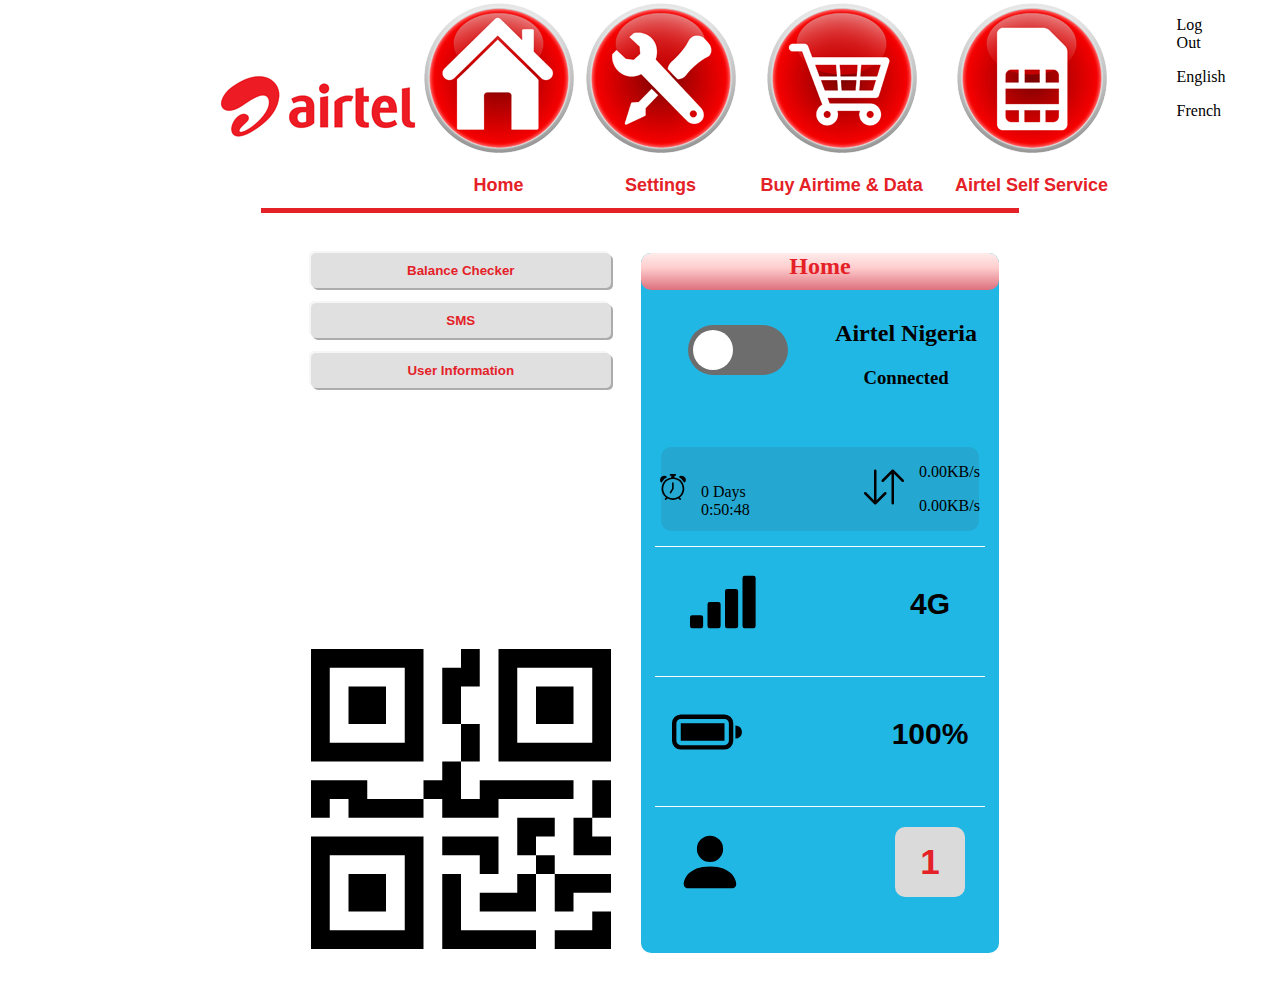
<file: index.html>
<!DOCTYPE html>
<html lang="en">
<head>
    <meta charset="UTF-8">
    <meta name="viewport" content="width=device-width, initial-scale=1.0">
    <title>LTE Wireless Router</title>
    <link rel="stylesheet" href="style.css">
</head>
<body>
    <div class="main">

        <div class="logo">
            <a href="index.html">
                <img src="icons/logo.png">
            </a>
        </div>

        <div class="home">
            <button><img src="icons/home.png"></button>
            <p class="text">Home</p>
        </div>

        <div class="setting">
            <button><img src="icons/settings.png"></button>
            <p class="text">Settings</p>
        </div>

        <div class="buy">
            <button><img src="icons/buy.png"></button>
            <p class="text">Buy Airtime & Data</p>
        </div>

        <div class="self">
            <button><img src="icons/self.png"></button>
            <p class="text">Airtel Self Service</p>
        </div>

        <div class="sidebar">
            <p>Log Out</p>
            <p>English</p>
            <p>French</p>
        </div>

    </div>
    <hr class="horizontal-line">

    <div class="body">
        <div class="left">
            <div class="buttons">
                <div class="balance-checker">
                    <button>Balance Checker</button>
                </div>

                <div class="sms">
                    <button>SMS</button>
                </div>

                <div class="user-information">
                    <button>User Information</button>
                </div>
            </div>
            <div class="qrcode">
                <svg xmlns="http://www.w3.org/2000/svg" width="300" height="300" fill="currentColor" class="bi bi-qr-code" viewBox="0 0 16 16">
                    <path d="M2 2h2v2H2z"/>
                    <path d="M6 0v6H0V0zM5 1H1v4h4zM4 12H2v2h2z"/>
                    <path d="M6 10v6H0v-6zm-5 1v4h4v-4zm11-9h2v2h-2z"/>
                    <path d="M10 0v6h6V0zm5 1v4h-4V1zM8 1V0h1v2H8v2H7V1zm0 5V4h1v2zM6 8V7h1V6h1v2h1V7h5v1h-4v1H7V8zm0 0v1H2V8H1v1H0V7h3v1zm10 1h-1V7h1zm-1 0h-1v2h2v-1h-1zm-4 0h2v1h-1v1h-1zm2 3v-1h-1v1h-1v1H9v1h3v-2zm0 0h3v1h-2v1h-1zm-4-1v1h1v-2H7v1z"/>
                    <path d="M7 12h1v3h4v1H7zm9 2v2h-3v-1h2v-1z"/>
                </svg>
            </div>    
        </div>
        <div class="right">
            <div class="top-bar">
                <h2>Home</h2>
            </div>
            <div class="airtel">
                <div id="outer" class="outer">
                    <div id="inner" onclick="move()" class="inner"></div>
                </div>
                <div class="airtel-text">
                <h2>Airtel Nigeria</h2>
                <h3>Connected</h3>
                </div>
            </div>
            <div class="details">
                <div class="time">
                    <svg xmlns="http://www.w3.org/2000/svg" width="40" height="40" fill="currentColor" class="bi bi-alarm" viewBox="0 0 16 16">
                        <path d="M8.5 5.5a.5.5 0 0 0-1 0v3.362l-1.429 2.38a.5.5 0 1 0 .858.515l1.5-2.5A.5.5 0 0 0 8.5 9z"/>
                        <path d="M6.5 0a.5.5 0 0 0 0 1H7v1.07a7.001 7.001 0 0 0-3.273 12.474l-.602.602a.5.5 0 0 0 .707.708l.746-.746A6.97 6.97 0 0 0 8 16a6.97 6.97 0 0 0 3.422-.892l.746.746a.5.5 0 0 0 .707-.708l-.601-.602A7.001 7.001 0 0 0 9 2.07V1h.5a.5.5 0 0 0 0-1zm1.038 3.018a6 6 0 0 1 .924 0 6 6 0 1 1-.924 0M0 3.5c0 .753.333 1.429.86 1.887A8.04 8.04 0 0 1 4.387 1.86 2.5 2.5 0 0 0 0 3.5M13.5 1c-.753 0-1.429.333-1.887.86a8.04 8.04 0 0 1 3.527 3.527A2.5 2.5 0 0 0 13.5 1"/>
                    </svg>
                    <p>0 Days 0:50:48</p>
                </div>
                <div class="in-out">
                    <svg xmlns="http://www.w3.org/2000/svg" width="40" height="40" fill="currentColor" class="bi bi-arrow-down-up" viewBox="0 0 16 16">
                        <path fill-rule="evenodd" d="M11.5 15a.5.5 0 0 0 .5-.5V2.707l3.146 3.147a.5.5 0 0 0 .708-.708l-4-4a.5.5 0 0 0-.708 0l-4 4a.5.5 0 1 0 .708.708L11 2.707V14.5a.5.5 0 0 0 .5.5m-7-14a.5.5 0 0 1 .5.5v11.793l3.146-3.147a.5.5 0 0 1 .708.708l-4 4a.5.5 0 0 1-.708 0l-4-4a.5.5 0 0 1 .708-.708L4 13.293V1.5a.5.5 0 0 1 .5-.5"/>
                    </svg>
                    <div class="in-out-text">
                        <p>0.00KB/s</p> 
                        <p>0.00KB/s</p>
                    </div>
                </div>
            </div>
            <hr class="white-horizontal-line">
            <div class="network">
                <svg xmlns="http://www.w3.org/2000/svg" width="70" height="70" fill="currentColor" class="bi bi-reception-4" viewBox="0 0 16 16">
                    <path d="M0 11.5a.5.5 0 0 1 .5-.5h2a.5.5 0 0 1 .5.5v2a.5.5 0 0 1-.5.5h-2a.5.5 0 0 1-.5-.5zm4-3a.5.5 0 0 1 .5-.5h2a.5.5 0 0 1 .5.5v5a.5.5 0 0 1-.5.5h-2a.5.5 0 0 1-.5-.5zm4-3a.5.5 0 0 1 .5-.5h2a.5.5 0 0 1 .5.5v8a.5.5 0 0 1-.5.5h-2a.5.5 0 0 1-.5-.5zm4-3a.5.5 0 0 1 .5-.5h2a.5.5 0 0 1 .5.5v11a.5.5 0 0 1-.5.5h-2a.5.5 0 0 1-.5-.5z"/>
                </svg>
                <p>4G</p>
            </div>
             <hr class="white-horizontal-line">
            <div class="battery">
                <svg xmlns="http://www.w3.org/2000/svg" width="70" height="70" fill="currentColor" class="bi bi-battery-full" viewBox="0 0 16 16">
                    <path d="M2 6h10v4H2z"/>
                    <path d="M2 4a2 2 0 0 0-2 2v4a2 2 0 0 0 2 2h10a2 2 0 0 0 2-2V6a2 2 0 0 0-2-2zm10 1a1 1 0 0 1 1 1v4a1 1 0 0 1-1 1H2a1 1 0 0 1-1-1V6a1 1 0 0 1 1-1zm4 3a1.5 1.5 0 0 1-1.5 1.5v-3A1.5 1.5 0 0 1 16 8"/>
                </svg>
                <p>100%</p>
            </div>
            <hr class="white-horizontal-line">
            <div class="users">
                <svg xmlns="http://www.w3.org/2000/svg" width="70" height="70" fill="currentColor" class="bi bi-person-fill" viewBox="0 0 16 16">
                    <path d="M3 14s-1 0-1-1 1-4 6-4 6 3 6 4-1 1-1 1zm5-6a3 3 0 1 0 0-6 3 3 0 0 0 0 6"/>
                </svg>
                <button class="1">1</button>
            </div>
        </div>    
        
    </div>

    <script>
        function move() {
            document.getElementById('inner').classList.toggle('move');
            document.getElementById('outer').classList.toggle('green')
        }
    </script>
    
</body>
</html>
</file>
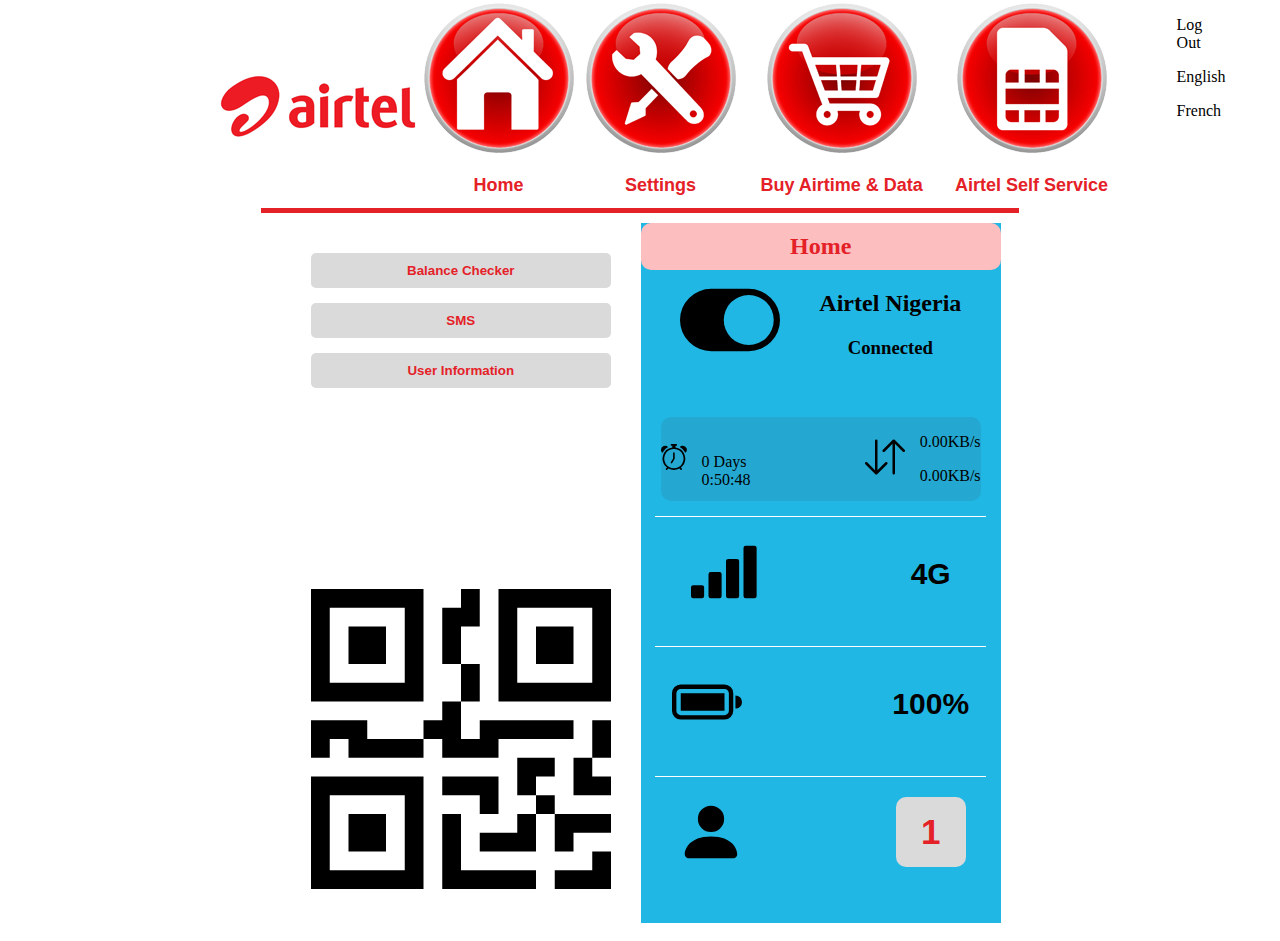
<file: Airtel-clone/index.html>
<!DOCTYPE html>
<html lang="en">
<head>
    <meta charset="UTF-8">
    <meta name="viewport" content="width=device-width, initial-scale=1.0">
    <title>LTE Wireless Router</title>
    <link rel="stylesheet" href="style.css">
</head>
<body>
    <div class="main">

        <div class="logo">
            <img src="icons/logo.png">
        </div>

        <div class="home">
            <button><img src="icons/home.png"></button>
            <p class="text">Home</p>
        </div>

        <div class="setting">
            <button><img src="icons/settings.png"></button>
            <p class="text">Settings</p>
        </div>

        <div class="buy">
            <button><img src="icons/buy.png"></button>
            <p class="text">Buy Airtime & Data</p>
        </div>

        <div class="self">
            <button><img src="icons/self.png"></button>
            <p class="text">Airtel Self Service</p>
        </div>

        <div class="sidebar">
            <p>Log Out</p>
            <p>English</p>
            <p>French</p>
        </div>

    </div>
    <hr class="horizontal-line">

    <div class="body">
        <div class="left">
            <div class="buttons">
                <div class="balance-checker">
                    <button>Balance Checker</button>
                </div>

                <div class="sms">
                    <button>SMS</button>
                </div>

                <div class="user-information">
                    <button>User Information</button>
                </div>
            </div>
            <div class="qrcode">
                <svg xmlns="http://www.w3.org/2000/svg" width="300" height="300" fill="currentColor" class="bi bi-qr-code" viewBox="0 0 16 16">
                    <path d="M2 2h2v2H2z"/>
                    <path d="M6 0v6H0V0zM5 1H1v4h4zM4 12H2v2h2z"/>
                    <path d="M6 10v6H0v-6zm-5 1v4h4v-4zm11-9h2v2h-2z"/>
                    <path d="M10 0v6h6V0zm5 1v4h-4V1zM8 1V0h1v2H8v2H7V1zm0 5V4h1v2zM6 8V7h1V6h1v2h1V7h5v1h-4v1H7V8zm0 0v1H2V8H1v1H0V7h3v1zm10 1h-1V7h1zm-1 0h-1v2h2v-1h-1zm-4 0h2v1h-1v1h-1zm2 3v-1h-1v1h-1v1H9v1h3v-2zm0 0h3v1h-2v1h-1zm-4-1v1h1v-2H7v1z"/>
                    <path d="M7 12h1v3h4v1H7zm9 2v2h-3v-1h2v-1z"/>
                </svg>
            </div>    
        </div>
        <div class="right">
            <div class="top-bar">
                <h2>Home</h2>
            </div>
            <div class="airtel">
                <svg xmlns="http://www.w3.org/2000/svg" width="100" height="100" fill="currentColor" class="bi bi-toggle-on" viewBox="0 0 16 16">
                    <path d="M5 3a5 5 0 0 0 0 10h6a5 5 0 0 0 0-10zm6 9a4 4 0 1 1 0-8 4 4 0 0 1 0 8"/>
                </svg>
                <div class="airtel-text">
                <h2>Airtel Nigeria</h2>
                <h3>Connected</h3>
                </div>
            </div>
            <div class="details">
                <div class="time">
                    <svg xmlns="http://www.w3.org/2000/svg" width="40" height="40" fill="currentColor" class="bi bi-alarm" viewBox="0 0 16 16">
                        <path d="M8.5 5.5a.5.5 0 0 0-1 0v3.362l-1.429 2.38a.5.5 0 1 0 .858.515l1.5-2.5A.5.5 0 0 0 8.5 9z"/>
                        <path d="M6.5 0a.5.5 0 0 0 0 1H7v1.07a7.001 7.001 0 0 0-3.273 12.474l-.602.602a.5.5 0 0 0 .707.708l.746-.746A6.97 6.97 0 0 0 8 16a6.97 6.97 0 0 0 3.422-.892l.746.746a.5.5 0 0 0 .707-.708l-.601-.602A7.001 7.001 0 0 0 9 2.07V1h.5a.5.5 0 0 0 0-1zm1.038 3.018a6 6 0 0 1 .924 0 6 6 0 1 1-.924 0M0 3.5c0 .753.333 1.429.86 1.887A8.04 8.04 0 0 1 4.387 1.86 2.5 2.5 0 0 0 0 3.5M13.5 1c-.753 0-1.429.333-1.887.86a8.04 8.04 0 0 1 3.527 3.527A2.5 2.5 0 0 0 13.5 1"/>
                    </svg>
                    <p>0 Days 0:50:48</p>
                </div>
                <div class="in-out">
                    <svg xmlns="http://www.w3.org/2000/svg" width="40" height="40" fill="currentColor" class="bi bi-arrow-down-up" viewBox="0 0 16 16">
                        <path fill-rule="evenodd" d="M11.5 15a.5.5 0 0 0 .5-.5V2.707l3.146 3.147a.5.5 0 0 0 .708-.708l-4-4a.5.5 0 0 0-.708 0l-4 4a.5.5 0 1 0 .708.708L11 2.707V14.5a.5.5 0 0 0 .5.5m-7-14a.5.5 0 0 1 .5.5v11.793l3.146-3.147a.5.5 0 0 1 .708.708l-4 4a.5.5 0 0 1-.708 0l-4-4a.5.5 0 0 1 .708-.708L4 13.293V1.5a.5.5 0 0 1 .5-.5"/>
                    </svg>
                    <div class="in-out-text">
                        <p>0.00KB/s</p> 
                        <p>0.00KB/s</p>
                    </div>
                </div>
            </div>
            <hr class="white-horizontal-line">
            <div class="network">
                <svg xmlns="http://www.w3.org/2000/svg" width="70" height="70" fill="currentColor" class="bi bi-reception-4" viewBox="0 0 16 16">
                    <path d="M0 11.5a.5.5 0 0 1 .5-.5h2a.5.5 0 0 1 .5.5v2a.5.5 0 0 1-.5.5h-2a.5.5 0 0 1-.5-.5zm4-3a.5.5 0 0 1 .5-.5h2a.5.5 0 0 1 .5.5v5a.5.5 0 0 1-.5.5h-2a.5.5 0 0 1-.5-.5zm4-3a.5.5 0 0 1 .5-.5h2a.5.5 0 0 1 .5.5v8a.5.5 0 0 1-.5.5h-2a.5.5 0 0 1-.5-.5zm4-3a.5.5 0 0 1 .5-.5h2a.5.5 0 0 1 .5.5v11a.5.5 0 0 1-.5.5h-2a.5.5 0 0 1-.5-.5z"/>
                </svg>
                <p>4G</p>
            </div>
             <hr class="white-horizontal-line">
            <div class="battery">
                <svg xmlns="http://www.w3.org/2000/svg" width="70" height="70" fill="currentColor" class="bi bi-battery-full" viewBox="0 0 16 16">
                    <path d="M2 6h10v4H2z"/>
                    <path d="M2 4a2 2 0 0 0-2 2v4a2 2 0 0 0 2 2h10a2 2 0 0 0 2-2V6a2 2 0 0 0-2-2zm10 1a1 1 0 0 1 1 1v4a1 1 0 0 1-1 1H2a1 1 0 0 1-1-1V6a1 1 0 0 1 1-1zm4 3a1.5 1.5 0 0 1-1.5 1.5v-3A1.5 1.5 0 0 1 16 8"/>
                </svg>
                <p>100%</p>
            </div>
            <hr class="white-horizontal-line">
            <div class="users">
                <svg xmlns="http://www.w3.org/2000/svg" width="70" height="70" fill="currentColor" class="bi bi-person-fill" viewBox="0 0 16 16">
                    <path d="M3 14s-1 0-1-1 1-4 6-4 6 3 6 4-1 1-1 1zm5-6a3 3 0 1 0 0-6 3 3 0 0 0 0 6"/>
                </svg>
                <button class="1">1</button>
            </div>
        </div>    
        
    </div>
    
</body>
</html>
</file>
<file: style.css>
.main{
    width: 70%;
    height: 200px;
    align-items: center;
    display: flex;
    justify-content:space-evenly;
    padding: 0 20px;
    margin: 0 auto 0;
    box-sizing: border-box;
}

.text{
    text-align: center;
    font-family: Arial, Helvetica, sans-serif;
    font-weight: 900;
    font-size: 18px;
    color: #E52128;
}


.horizontal-line{
    border: none;
    border-top: 5px solid #E52128;
    width: 60%;
    background-color: black;
    margin: 0 auto 0;
} 


.home button,
.setting button{
    border: none;
    background: none;
    cursor: pointer;
}

.buy button{
    width: 200px;
    border: none;
    background: none;
    cursor: pointer;
}
.self button{
    width: 180px;
    border: none;
    background: none;
    cursor: pointer;
}

.sidebar{
    transform: translate(55px,-40px);
}
.logout:hover{
    color:#E52128;
    cursor: pointer;
}
.english:hover{
    color:#E52128;
    cursor: pointer;
}
.french:hover{
    color:#E52128;
    cursor: pointer;
}

.body{
    width: 60%;
    height: 720px;
    align-items: center;
    display: flex;
    justify-content:space-evenly;
    padding: 0 20px;
    margin: 0 auto 0;
    box-sizing: border-box;
}

.left{
    width: 500px;
    height: 700px;
    display: flex;
    flex-direction: column;
    transform: translateY(30px);
    
}

.buttons {
    padding: 30px; 
    height: 350px;
    display: flex;
    flex-direction: column;
    gap: 15px;
    transform: translateY(-30px);
    
}

.balance-checker button,
.sms button,
.user-information button {
    background-color: #dadada;
    border: none; 
    color: #E52128;
    font-weight: 900;
    padding: 10px 30px;
    border-radius: 5px;
    cursor: pointer;
    outline: none;
    width: 300px;
    box-sizing: border-box;
    background: #e0e0e0;
    box-shadow: 2px 2px 0px #acacac,
                -2px -2px 0px #f6f6f6;
}

.balance-checker button:hover,
.sms button:hover,
.user-information button:hover {
    background-color: #ff383b;
    color: black;
}

.qrcode{
    padding: 30px; 
    height: 350px;
    transform: translateY(30px);
}

.right{
    width: 500px;
    height: 700px;
    display: flex;
    flex-direction: column;
    background-color: #21b7e5;
    overflow: hidden;
    border-radius: 10px;
    transform: translateY(30px);
}
.top-bar{
    transform: translateY(-5px);
}
.top-bar h2{
    transform: translateY(-25px);
    background: rgb(221,112,125);
    background: linear-gradient(0deg, rgba(221,112,125,1) 0%, rgba(255,206,206,1) 48%, rgba(255,255,255,1) 99%, rgba(255,0,0,1) 100%);
    color: #E52128;
    font-weight: 900;
    padding: 10px 30px;
    border-radius: 10px;
    width: 100%;
    box-sizing: border-box;
    text-align: center;
}
.airtel{
    transform: translateY(-40px);
    display: flex;
    justify-content: space-evenly;
}
.airtel-text{
    text-align: center;
}
.details{
    display: flex;
    background-color: #3d3d3d1e;
    margin: 0 20px 0;
    border-radius: 10px;
    justify-content: center;
    gap: 100px;
}
.time{
    transform: translateY(20px);
    display: flex;
    gap: 15px;
}
.in-out{
    transform: translateY(20px);
    display: flex;
    gap: 15px;
}
.in-out-text{
    transform: translateY(-20px);
}

.white-horizontal-line{
    border: none;
    border-top: 1px solid #ffffff;
    width: 92%;
    background-color: rgb(255, 255, 255);
    margin: 15px auto 0;
}
.network{
    margin-top: 20px;
    display: flex;
    justify-content: center;
    gap: 150px;
}
.network p{
    font-family: Arial, Helvetica, sans-serif;
    font-size: 30px;
    font-weight:700;
    transform:translateY(-10px);
}  

.battery{
    margin-top: 20px;
    display: flex;
    justify-content: center;
    gap: 150px;
}
.battery p{
    font-family: Arial, Helvetica, sans-serif;
    font-size: 30px;
    font-weight:700;
    transform:translateY(-10px);
}

.users{
    margin-top: 20px;
    display: flex;
    justify-content: center;
    gap: 150px;
}
.users button{
    background-color: #dadada;
    border: none; 
    color: #E52128;
    font-size: 35px;
    text-align: center;
    font-weight: 900;
    border-radius: 10px;
    width: 70px;
    box-sizing: border-box;
}

.outer {
    width: 100px;
    height: 50px;
    margin: 25px;
    background-color: rgb(109, 109, 109);
    border-radius: 25px;
    display: flex;
    align-items: center;
    transition: .25s;
}
.green {
    background-color: rgb(119, 199, 0);
}
.inner {
    width: 40px;
    height: 40px;
    background-color: white;
    border-radius: 50%;
    transition: .25s;
    margin: 0 5px;
}
.move {
    transform: translateX(50px);
    background-color: rgb(255, 255, 255);
}
</file>
<file: Airtel-clone/style.css>
.main{
    width: 70%;
    height: 200px;
    align-items: center;
    display: flex;
    justify-content:space-evenly;
    padding: 0 20px;
    margin: 0 auto 0;
    box-sizing: border-box;
}

.text{
    text-align: center;
    font-family: Arial, Helvetica, sans-serif;
    font-weight: 900;
    font-size: 18px;
    color: #E52128;
}


.horizontal-line{
    border: none;
    border-top: 5px solid #E52128;
    width: 60%;
    background-color: black;
    margin: 0 auto 0;
} 


.home button,
.setting button{
    border: none;
    background: none;
    cursor: pointer;
}

.buy button{
    width: 200px;
    border: none;
    background: none;
    cursor: pointer;
}
.self button{
    width: 180px;
    border: none;
    background: none;
    cursor: pointer;
}

.sidebar{
    transform: translate(55px,-40px);
}

.body{
    width: 60%;
    height: 720px;
    align-items: center;
    display: flex;
    justify-content:space-evenly;
    padding: 0 20px;
    margin: 0 auto 0;
    box-sizing: border-box;
}

.left{
    width: 500px;
    height: 700px;
    display: flex;
    flex-direction: column;
}

.buttons {
    padding: 30px; 
    height: 350px;
    display: flex;
    flex-direction: column;
    gap: 15px;
}

.balance-checker button,
.sms button,
.user-information button {
    background-color: #dadada;
    border: none; 
    color: #E52128;
    font-weight: 900;
    padding: 10px 30px;
    border-radius: 5px;
    cursor: pointer;
    outline: none;
    width: 300px;
    box-sizing: border-box;
}

.balance-checker button:hover,
.sms button:hover,
.user-information button:hover {
    background-color: #E52128;
    color: black;
}

.qrcode{
    padding: 30px; 
    height: 350px;
}

.right{
    width: 500px;
    height: 700px;
    display: flex;
    flex-direction: column;
    background-color: #21b7e5;
}
.top-bar h2{
    transform: translateY(-20px);
    background-color: #fcbebe; 
    color: #E52128;
    font-weight: 900;
    padding: 10px 30px;
    border-radius: 10px;
    width: 100%;
    box-sizing: border-box;
    text-align: center;
}
.airtel{
    transform: translateY(-40px);
    display: flex;
    justify-content: space-evenly;
}
.airtel-text{
    text-align: center;
}
.details{
    display: flex;
    background-color: #3d3d3d1e;
    margin: 0 20px 0;
    border-radius: 10px;
    justify-content: center;
    gap: 100px;
}
.time{
    transform: translateY(20px);
    display: flex;
    gap: 15px;
}
.in-out{
    transform: translateY(20px);
    display: flex;
    gap: 15px;
}
.in-out-text{
    transform: translateY(-20px);
}

.white-horizontal-line{
    border: none;
    border-top: 1px solid #ffffff;
    width: 92%;
    background-color: rgb(255, 255, 255);
    margin: 15px auto 0;
}
.network{
    margin-top: 20px;
    display: flex;
    justify-content: center;
    gap: 150px;
}
.network p{
    font-family: Arial, Helvetica, sans-serif;
    font-size: 30px;
    font-weight:700;
    transform:translateY(-10px);
}  

.battery{
    margin-top: 20px;
    display: flex;
    justify-content: center;
    gap: 150px;
}
.battery p{
    font-family: Arial, Helvetica, sans-serif;
    font-size: 30px;
    font-weight:700;
    transform:translateY(-10px);
}

.users{
    margin-top: 20px;
    display: flex;
    justify-content: center;
    gap: 150px;
}
.users button{
    background-color: #dadada;
    border: none; 
    color: #E52128;
    font-size: 35px;
    text-align: center;
    font-weight: 900;
    border-radius: 10px;
    width: 70px;
    box-sizing: border-box;
}
</file>
